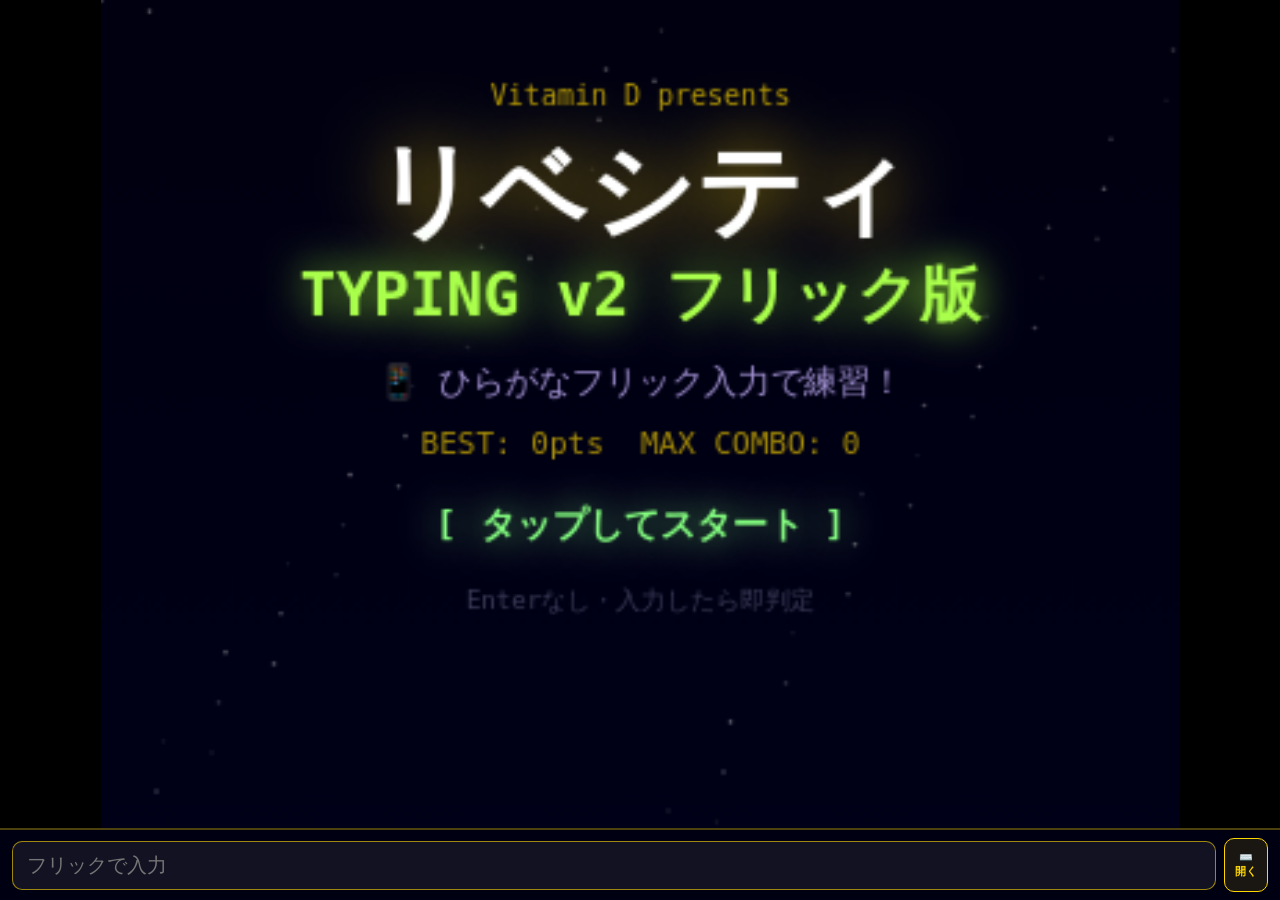
<file: vitaminD_typing_v2.html>
<!DOCTYPE html>
<html lang="ja">
<head>
<meta charset="UTF-8">
<meta name="viewport" content="width=device-width, initial-scale=1, user-scalable=no">
<title>リベシティ TYPING v2 フリック版</title>
<style>
*{margin:0;padding:0;box-sizing:border-box;}
body{background:#000;display:flex;flex-direction:column;align-items:center;height:100dvh;overflow:hidden;font-family:'Hiragino Sans','Yu Gothic',monospace;}
canvas{display:block;touch-action:none;}
#inputWrap{position:fixed;bottom:0;left:0;right:0;background:rgba(0,0,20,0.97);border-top:2px solid rgba(255,215,0,0.3);padding:8px 12px max(env(safe-area-inset-bottom),8px);display:flex;gap:8px;align-items:center;}
#flickInput{flex:1;background:rgba(255,255,255,0.07);border:1.5px solid rgba(255,215,0,0.6);border-radius:10px;color:#fff;font-size:20px;padding:12px 14px;outline:none;caret-color:#FFD700;}
#tapBtn{background:rgba(255,215,0,0.1);border:1.5px solid #FFD700;border-radius:10px;color:#FFD700;font-size:11px;padding:12px 10px;cursor:pointer;white-space:nowrap;font-weight:bold;}
</style>
</head>
<body>
<canvas id="c"></canvas>
<div id="inputWrap">
  <input id="flickInput" type="text" autocomplete="off" autocorrect="off" autocapitalize="off" spellcheck="false" placeholder="フリックで入力">
  <button id="tapBtn">⌨️<br>開く</button>
</div>
<script>
'use strict';
const cvs=document.getElementById('c');
const ctx=cvs.getContext('2d');
const W=390,H=300;
cvs.width=W;cvs.height=H;

function resize(){
  const vv=window.visualViewport;
  const availH=(vv?vv.height:window.innerHeight)-70;
  const s=Math.min(window.innerWidth/W,availH/H);
  cvs.style.width=W*s+'px';cvs.style.height=H*s+'px';
}
resize();
window.addEventListener('resize',resize);
if(window.visualViewport)window.visualViewport.addEventListener('resize',resize);

const AC=new(window.AudioContext||window.webkitAudioContext)();
function osc(f,d,type,v,delay){
  type=type||'sine';v=v||0.22;delay=delay||0;
  const o=AC.createOscillator(),g=AC.createGain();
  o.connect(g);g.connect(AC.destination);o.type=type;o.frequency.value=f;
  const t=AC.currentTime+delay;
  g.gain.setValueAtTime(v,t);g.gain.exponentialRampToValueAtTime(0.001,t+d);
  o.start(t);o.stop(t+d+0.02);
}
const SFX={
  correct:function(){osc(620,0.07,'sine',0.18);},
  wrong:function(){osc(90,0.14,'sawtooth',0.28);},
  wordClear:function(){[523,659,784,1047].forEach(function(f,i){osc(f,0.14,'sine',0.2,i*0.05);});},
  ko:function(){[784,523,392,261].forEach(function(f,i){osc(f,0.2,'sine',0.25,i*0.08);});},
  clear:function(){[523,659,784,1047,1319].forEach(function(f,i){osc(f,0.22,'sine',0.28,i*0.07);});},
  atkHit:function(){osc(80,0.12,'sawtooth',0.2);}
};

var bgm=null;
function startBGM(){
  stopBGM();
  bgm=new Audio('Escort.mp3');bgm.loop=true;bgm.volume=0.45;
  bgm.play().catch(function(){});
}
function stopBGM(){if(bgm){bgm.pause();bgm.currentTime=0;bgm=null;}}

var WORDS=[
  {word:'かぶ',    jp:'📈 株式投資',             dmg:10,lv:1},
  {word:'かね',    jp:'💰 お金を稼げ',             dmg:10,lv:1},
  {word:'きん',    jp:'🥇 ゴールド投資',            dmg:10,lv:1},
  {word:'とうし',  jp:'📊 投資を始めろ',             dmg:12,lv:1},
  {word:'じゆう',  jp:'🕊 自由になれ',               dmg:12,lv:1},
  {word:'しさん',  jp:'🏦 資産を作れ',               dmg:11,lv:1},
  {word:'ふくり',  jp:'✨ 複利の魔法',               dmg:14,lv:1},
  {word:'ほけん',  jp:'⚠️ 保険は最小限に',           dmg:12,lv:1},
  {word:'さぎし',  jp:'🚫 詐欺師を倒せ',             dmg:13,lv:1},
  {word:'しゃっきん',jp:'💀 借金はだめ！',            dmg:16,lv:1},
  {word:'せつやく',  jp:'✂️ 節約の精神',             dmg:16,lv:2},
  {word:'ちょきん',  jp:'💳 貯金する',               dmg:15,lv:2},
  {word:'ふくぎょう',jp:'💼 副業で稼げ',              dmg:20,lv:2},
  {word:'がくしゅう',jp:'📚 学び続けろ',              dmg:18,lv:2},
  {word:'こうどうだ',jp:'⚡ 行動するのみ',             dmg:20,lv:2},
  {word:'にーさかつよう',jp:'💰 NISA活用！',          dmg:24,lv:2},
  {word:'しゅうにゅう',jp:'💹 収入を増やせ',           dmg:22,lv:2},
  {word:'いでこかつよう',jp:'🏦 iDeCo活用！',         dmg:24,lv:2},
  {word:'ちょうきとうし',  jp:'📈 長期・積立・分散',   dmg:30,lv:3},
  {word:'しさんけいせい',  jp:'🏆 資産形成を始めろ',   dmg:32,lv:3},
  {word:'ふくりのちから',  jp:'⚡ 複利の力を信じろ',   dmg:32,lv:3},
  {word:'おかねのべんきょう',jp:'📖 お金の勉強！',     dmg:36,lv:3},
  {word:'りべしてぃにこい',jp:'🦁 リベシティに来い！', dmg:38,lv:3},
  {word:'しゃっきんはだめ',jp:'🚫 借金はだめだぞ！',   dmg:36,lv:3},
  {word:'じゆうをてにいれろ',jp:'🕊 自由を手に入れろ！',dmg:42,lv:3},
  {word:'しょうほうはつどう',jp:'⚡ 商法発動！！',             dmg:52,lv:4},
  {word:'きょうがいちばんわかいひ',jp:'🔥 今日が一番若い日！',  dmg:70,lv:4},
  {word:'しゃっきんなんかするなよ',jp:'💀 借金なんかするなよ！',dmg:75,lv:4},
  {word:'おかねのべんきょうをはじめなさい',jp:'今すぐお金の勉強を始めなさい！',dmg:80,lv:4}
];

var STAGES=[
  {name:'毒ローン山',   enemy:'毒ローン男',    hp:120,atk:8, interval:380,lvRange:[1,2],col:'#cc44ff',bg:['#0a0018','#150025']},
  {name:'詐欺師アジト', enemy:'悪徳詐欺師',    hp:220,atk:13,interval:305,lvRange:[1,3],col:'#00ff88',bg:['#001800','#003300']},
  {name:'保険地獄',     enemy:'鬼保険販売員',  hp:340,atk:18,interval:248,lvRange:[2,3],col:'#ff4444',bg:['#0a0000','#200000']},
  {name:'悪徳FP事務所', enemy:'悪徳FPたくまし',hp:480,atk:24,interval:195,lvRange:[2,4],col:'#00ccff',bg:['#001020','#002040']},
  {name:'黒の頂上',     enemy:'ブラック学長',  hp:650,atk:30,interval:162,lvRange:[3,4],col:'#ff0000',bg:['#000000','#100000']}
];

var LS='vitaminD_v2_hs';
function loadHS(){try{return JSON.parse(localStorage.getItem(LS))||{score:0,combo:0};}catch(e){return{score:0,combo:0};}}
function saveHS(s,c){var h=loadHS();localStorage.setItem(LS,JSON.stringify({score:Math.max(h.score,s),combo:Math.max(h.combo,c)}));}

var G={
  phase:'title',stageIdx:0,
  playerHp:100,playerMaxHp:100,dispPlayerHp:100,
  enemyHp:0,enemyMaxHp:0,dispEnemyHp:0,
  score:0,combo:0,comboMax:0,comboTimer:0,
  currentWord:null,typedLen:0,wrongFlash:0,
  wordQueue:[],atkTimer:0,
  playerHurt:0,enemyHurt:0,frameN:0
};

function startStage(idx){
  var st=STAGES[idx];
  G.stageIdx=idx;
  G.enemyHp=st.hp;G.enemyMaxHp=st.hp;G.dispEnemyHp=st.hp;
  G.atkTimer=st.interval;
  G.combo=0;G.comboTimer=0;
  G.wrongFlash=0;G.playerHurt=0;G.enemyHurt=0;G.typedLen=0;
  if(idx===0){G.playerHp=100;G.playerMaxHp=100;G.dispPlayerHp=100;G.score=0;G.comboMax=0;}
  buildQueue();nextWord();
  G.phase='fight';
  startBGM();
  flickInput.value='';flickInput.focus();
}

function buildQueue(){
  var lo=STAGES[G.stageIdx].lvRange[0],hi=STAGES[G.stageIdx].lvRange[1];
  var pool=WORDS.filter(function(w){return w.lv>=lo&&w.lv<=hi;});
  G.wordQueue=pool.slice().sort(function(){return Math.random()-0.5;}).slice(0,8);
}

function nextWord(){
  if(!G.wordQueue.length)buildQueue();
  G.currentWord=G.wordQueue.shift();
  G.typedLen=0;G.wrongFlash=0;
}

var flickInput=document.getElementById('flickInput');
var composing=false;

flickInput.addEventListener('compositionstart',function(){composing=true;});
flickInput.addEventListener('compositionend',function(){
  composing=false;
  setTimeout(function(){processInput(flickInput.value);},10);
});
flickInput.addEventListener('input',function(){processInput(flickInput.value);});

function processInput(val){
  if(G.phase!=='fight'||!G.currentWord)return;
  AC.resume();
  var word=G.currentWord.word;
  var match=0;
  for(var i=0;i<val.length&&i<word.length;i++){
    if(val[i]===word[i]){
      match=i+1;
    }else{
      var gained=match>G.typedLen;
      G.typedLen=match;
      if(gained)SFX.correct();
      G.wrongFlash=18;G.combo=0;G.comboTimer=0;SFX.wrong();
      if(!composing)flickInput.value=word.slice(0,match);
      return;
    }
  }
  if(match>G.typedLen)SFX.correct();
  G.typedLen=match;G.wrongFlash=0;
  if(match>=word.length)wordComplete();
}

function wordComplete(){
  var w=G.currentWord;
  var dmg=w.dmg+Math.min(G.combo,15)*3;
  G.enemyHp=Math.max(0,G.enemyHp-dmg);
  G.score+=dmg*10*(1+Math.floor(G.combo*0.1));
  G.combo++;G.comboTimer=130;G.comboMax=Math.max(G.comboMax,G.combo);
  G.enemyHurt=25;SFX.wordClear();
  flickInput.value='';G.typedLen=0;
  if(G.enemyHp<=0){
    SFX.ko();stopBGM();G.currentWord=null;
    setTimeout(function(){G.phase='stageclear';},800);
  }else{nextWord();}
}

function lerp(a,b,t){return a+(b-a)*t;}

function drawBG(){
  var st=STAGES[Math.min(G.stageIdx,STAGES.length-1)];
  var g=ctx.createLinearGradient(0,0,0,H);
  g.addColorStop(0,st.bg[0]);g.addColorStop(1,st.bg[1]);
  ctx.fillStyle=g;ctx.fillRect(0,0,W,H);
}

function drawHUD(){
  ctx.fillStyle='rgba(0,0,0,0.88)';ctx.fillRect(0,0,W,46);
  G.dispPlayerHp=lerp(G.dispPlayerHp,G.playerHp,0.12);
  var pr=G.dispPlayerHp/G.playerMaxHp;
  ctx.fillStyle='#1a0000';ctx.fillRect(8,8,155,12);
  ctx.fillStyle='hsl('+(pr*110)+',100%,40%)';ctx.fillRect(8,8,155*pr,12);
  ctx.strokeStyle='rgba(255,255,255,0.15)';ctx.lineWidth=1;ctx.strokeRect(8,8,155,12);
  ctx.fillStyle='#FFD700';ctx.font='bold 8px monospace';ctx.textAlign='left';ctx.fillText('両学長',11,7);
  ctx.fillStyle='#fff';ctx.font='bold 14px monospace';ctx.textAlign='center';ctx.fillText(G.score,W/2,21);
  ctx.fillStyle='rgba(255,215,0,0.5)';ctx.font='7px monospace';ctx.fillText('SCORE',W/2,31);
  G.dispEnemyHp=lerp(G.dispEnemyHp,G.enemyHp,0.12);
  var er=Math.max(0,G.dispEnemyHp/G.enemyMaxHp);
  var st=STAGES[G.stageIdx];
  ctx.fillStyle='#1a0000';ctx.fillRect(W-163,8,155,12);
  ctx.fillStyle='hsl('+(er*100)+',100%,38%)';ctx.fillRect(W-163+(1-er)*155,8,155*er,12);
  ctx.strokeStyle='rgba(255,255,255,0.15)';ctx.lineWidth=1;ctx.strokeRect(W-163,8,155,12);
  ctx.fillStyle=st.col;ctx.font='bold 8px monospace';ctx.textAlign='right';ctx.fillText(st.enemy,W-11,7);
  ctx.fillStyle='rgba(180,160,255,0.7)';ctx.font='8px monospace';ctx.textAlign='left';ctx.fillText('STAGE '+(G.stageIdx+1)+'/5',11,36);
  if(G.combo>=2){
    ctx.shadowBlur=10;ctx.shadowColor='#FFD700';ctx.fillStyle='#FFD700';
    ctx.font='bold '+(12+Math.min(G.combo,7))+'px monospace';ctx.textAlign='right';
    ctx.fillText(G.combo+' COMBO!',W-8,36);ctx.shadowBlur=0;
  }
  var ar=G.atkTimer/st.interval;
  ctx.fillStyle='rgba(0,0,0,0.5)';ctx.fillRect(W/2-70,38,140,5);
  ctx.fillStyle=ar>0.35?'hsl('+(ar*120)+',100%,42%)':'#ff2222';ctx.fillRect(W/2-70,38,140*ar,5);
}

function drawWordPanel(){
  if(!G.currentWord)return;
  var word=G.currentWord.word;
  var px=10,py=54,pw=W-20,ph=H-64;
  ctx.fillStyle=G.wrongFlash>0?'rgba(40,0,0,0.92)':'rgba(0,0,20,0.90)';
  ctx.shadowBlur=G.wrongFlash>0?16:10;
  ctx.shadowColor=G.wrongFlash>0?'#ff2200':'#0033aa';
  ctx.beginPath();ctx.roundRect(px,py,pw,ph,12);ctx.fill();
  ctx.strokeStyle=G.wrongFlash>0?'rgba(255,60,60,0.6)':'rgba(100,150,255,0.3)';
  ctx.lineWidth=1.5;ctx.beginPath();ctx.roundRect(px,py,pw,ph,12);ctx.stroke();ctx.shadowBlur=0;
  ctx.fillStyle='rgba(255,215,0,0.9)';
  ctx.font='bold 16px "Hiragino Sans","Yu Gothic",monospace';
  ctx.textAlign='center';ctx.fillText(G.currentWord.jp,W/2,py+26);
  ctx.font='bold 44px monospace';
  var chars=word.split('');
  var cws=chars.map(function(c){return ctx.measureText(c).width;});
  var total=cws.reduce(function(a,b){return a+b;},0);
  var cx=W/2-total/2;
  chars.forEach(function(ch,i){
    var cw=cws[i];
    if(i<G.typedLen){ctx.fillStyle='#FFD700';ctx.shadowBlur=10;ctx.shadowColor='#FFD700';}
    else if(i===G.typedLen){ctx.fillStyle='#fff';ctx.shadowBlur=10;ctx.shadowColor='#8888ff';}
    else{ctx.fillStyle='rgba(160,160,195,0.42)';ctx.shadowBlur=0;}
    ctx.fillText(ch,cx+cw/2,py+90);
    cx+=cw;ctx.shadowBlur=0;
  });
  if(G.wrongFlash>0){
    G.wrongFlash--;
    ctx.fillStyle='rgba(255,80,80,0.92)';ctx.font='bold 12px monospace';ctx.textAlign='center';
    ctx.fillText('✗ ミス！',W/2,py+115);
  }
  if(G.wordQueue.length>0){
    ctx.fillStyle='rgba(110,110,155,0.7)';ctx.font='12px monospace';ctx.textAlign='center';
    ctx.fillText('NEXT: '+G.wordQueue[0].word,W/2,py+ph-10);
  }
}

function drawTitle(){
  var t=G.frameN;
  var bg=ctx.createLinearGradient(0,0,0,H);bg.addColorStop(0,'#000010');bg.addColorStop(1,'#000018');
  ctx.fillStyle=bg;ctx.fillRect(0,0,W,H);
  for(var i=0;i<50;i++){
    var sx=(i*137.5)%W,sy=(i*89.3)%H;
    ctx.globalAlpha=(Math.sin(t*0.03+i)*0.4+0.6)*0.4;
    ctx.fillStyle='#fff';ctx.beginPath();ctx.arc(sx,sy,0.8,0,Math.PI*2);ctx.fill();
  }
  ctx.globalAlpha=1;ctx.textAlign='center';
  ctx.fillStyle='rgba(255,215,0,0.7)';ctx.font='10px monospace';ctx.fillText('Vitamin D presents',W/2,38);
  ctx.shadowBlur=26;ctx.shadowColor='#FFD700';
  ctx.fillStyle='#fff';ctx.font='bold 38px "Hiragino Sans","Yu Gothic",monospace';
  ctx.fillText('リベシティ',W/2,82);ctx.shadowBlur=0;
  var hue=(t*1.5)%360;
  ctx.shadowBlur=16;ctx.shadowColor='hsl('+hue+',100%,60%)';
  ctx.fillStyle='hsl('+hue+',100%,65%)';
  ctx.font='bold 22px monospace';ctx.fillText('TYPING v2 フリック版',W/2,114);ctx.shadowBlur=0;
  ctx.fillStyle='rgba(200,180,255,0.8)';ctx.font='12px "Hiragino Sans",monospace';
  ctx.fillText('📱 ひらがなフリック入力で練習！',W/2,142);
  var hs=loadHS();
  ctx.fillStyle='rgba(255,215,0,0.65)';ctx.font='11px monospace';
  ctx.fillText('BEST: '+hs.score+'pts  MAX COMBO: '+hs.combo,W/2,164);
  if(Math.floor(t/22)%2===0){
    var pe='hsl('+((t*2)%360)+',100%,75%)';
    ctx.fillStyle=pe;ctx.shadowBlur=14;ctx.shadowColor=pe;
    ctx.font='bold 13px monospace';ctx.fillText('[ タップしてスタート ]',W/2,194);ctx.shadowBlur=0;
  }
  ctx.fillStyle='rgba(120,120,155,0.5)';ctx.font='9px monospace';
  ctx.fillText('Enterなし・入力したら即判定',W/2,220);
}

function drawStageClear(){
  ctx.fillStyle='rgba(0,0,0,0.78)';ctx.fillRect(0,0,W,H);ctx.textAlign='center';
  ctx.shadowBlur=24;ctx.shadowColor='#FFD700';ctx.fillStyle='#FFD700';ctx.font='bold 34px monospace';
  ctx.fillText('STAGE CLEAR!',W/2,H/2-28);ctx.shadowBlur=0;
  ctx.fillStyle='#fff';ctx.font='15px "Hiragino Sans",monospace';
  ctx.fillText(STAGES[G.stageIdx].enemy+'を倒した！',W/2,H/2+10);
  if(G.stageIdx<STAGES.length-1){
    ctx.fillStyle='rgba(100,200,255,0.8)';ctx.font='12px monospace';
    ctx.fillText('NEXT → '+STAGES[G.stageIdx+1].enemy,W/2,H/2+36);
  }
  if(Math.floor(G.frameN/25)%2===0){ctx.fillStyle='#888';ctx.font='12px monospace';ctx.fillText('[ タップで次へ ]',W/2,H/2+60);}
}

function drawGameClear(){
  var bg=ctx.createLinearGradient(0,0,0,H);bg.addColorStop(0,'#000010');bg.addColorStop(1,'#001000');
  ctx.fillStyle=bg;ctx.fillRect(0,0,W,H);ctx.textAlign='center';
  ctx.shadowBlur=40;ctx.shadowColor='#FFD700';ctx.fillStyle='#FFD700';ctx.font='bold 34px "Hiragino Sans",monospace';
  ctx.fillText('🔥 FIRE達成！！',W/2,H/2-34);ctx.shadowBlur=0;
  ctx.fillStyle='#fff';ctx.font='bold 13px "Hiragino Sans",monospace';ctx.fillText('今日が人生で一番若い日だ！',W/2,H/2+2);
  ctx.fillStyle='rgba(255,180,0,0.9)';ctx.font='12px monospace';
  ctx.fillText('SCORE: '+G.score+'  MAX COMBO: '+G.comboMax,W/2,H/2+24);
  if(Math.floor(G.frameN/28)%2===0){ctx.fillStyle='#888';ctx.font='12px monospace';ctx.fillText('[ タップでタイトルへ ]',W/2,H/2+50);}
}

function drawGameOver(){
  drawBG();ctx.fillStyle='rgba(0,0,0,0.8)';ctx.fillRect(0,0,W,H);ctx.textAlign='center';
  ctx.shadowBlur=18;ctx.shadowColor='#5555ff';ctx.fillStyle='#4466ff';ctx.font='bold 44px monospace';
  ctx.fillText('GAME OVER',W/2,H/2-16);ctx.shadowBlur=0;
  ctx.fillStyle='#aaa';ctx.font='13px monospace';ctx.fillText('SCORE: '+G.score,W/2,H/2+22);
  if(Math.floor(G.frameN/28)%2===0){ctx.fillStyle='#aaa';ctx.font='12px monospace';ctx.fillText('[ タップでタイトルへ ]',W/2,H/2+50);}
}

function advance(){
  AC.resume();
  if(G.phase==='title'){startStage(0);}
  else if(G.phase==='stageclear'){
    if(G.stageIdx<STAGES.length-1){startStage(G.stageIdx+1);}
    else{saveHS(G.score,G.comboMax);SFX.clear();G.phase='gameclear';}
  }
  else if(G.phase==='gameclear'||G.phase==='gameover'){
    stopBGM();G.playerHp=100;G.playerMaxHp=100;G.dispPlayerHp=100;G.score=0;G.comboMax=0;G.phase='title';
  }
}

document.addEventListener('keydown',function(e){if(e.code==='Enter')advance();});
cvs.addEventListener('click',advance);
document.getElementById('tapBtn').addEventListener('click',function(e){e.stopPropagation();flickInput.focus();});

function loop(){
  G.frameN++;ctx.clearRect(0,0,W,H);
  if(G.phase==='title'){
    drawTitle();
  }else if(G.phase==='fight'){
    G.atkTimer--;
    if(G.atkTimer<=0){
      var st=STAGES[G.stageIdx];G.atkTimer=st.interval;
      G.playerHp=Math.max(0,G.playerHp-st.atk);G.playerHurt=18;SFX.atkHit();
      if(G.playerHp<=0){saveHS(G.score,G.comboMax);stopBGM();G.phase='gameover';}
    }
    if(G.comboTimer>0){G.comboTimer--;}else if(G.combo>0){G.combo=0;}
    if(G.playerHurt>0)G.playerHurt--;
    if(G.enemyHurt>0)G.enemyHurt--;
    drawBG();drawHUD();drawWordPanel();
  }else if(G.phase==='stageclear'){
    drawBG();drawStageClear();
  }else if(G.phase==='gameclear'){
    drawGameClear();
  }else if(G.phase==='gameover'){
    drawGameOver();
  }
  requestAnimationFrame(loop);
}
loop();
</script>
</body>
</html>
</file>
